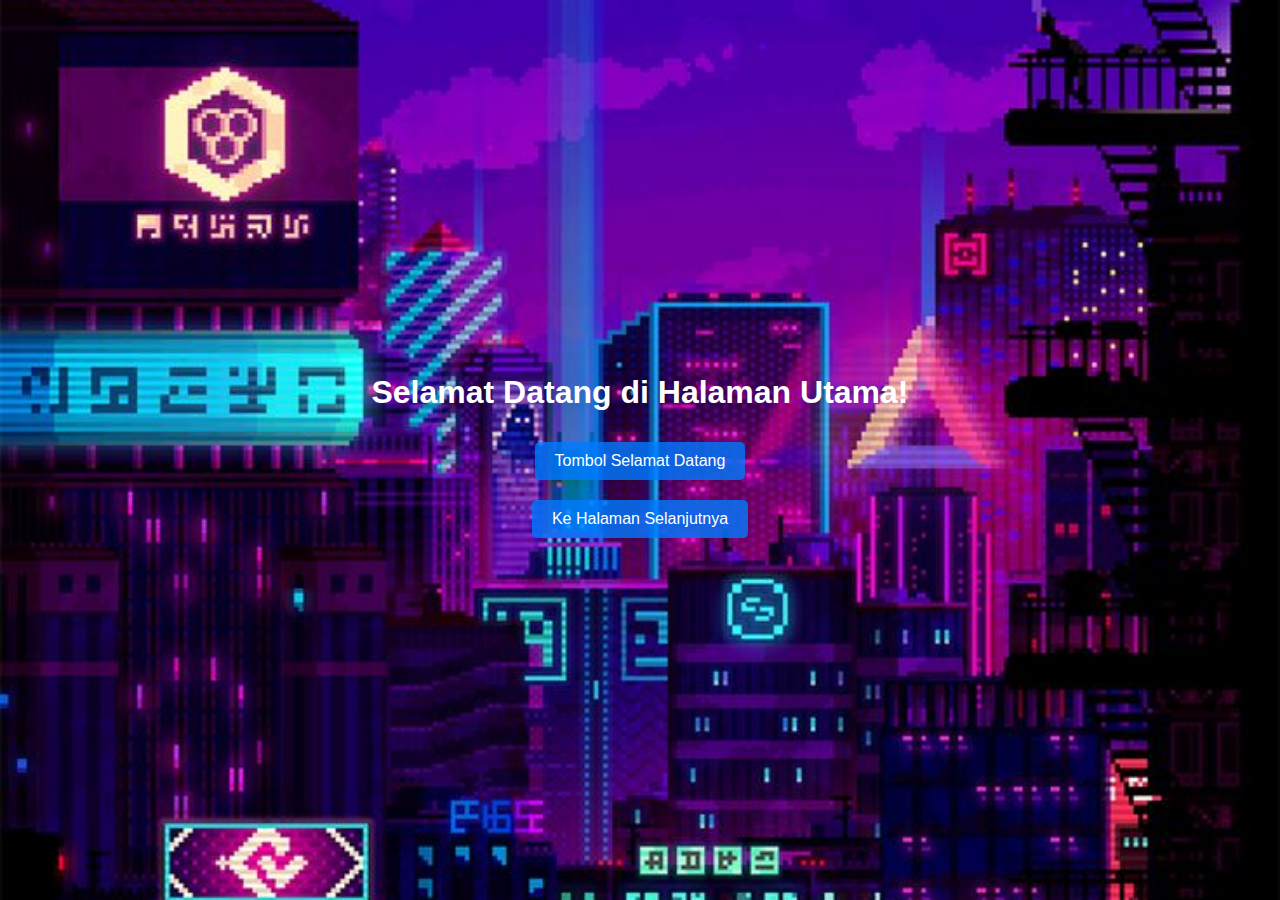
<file: index.html>
<!DOCTYPE html>
<html lang="id">
<head>
    <meta charset="UTF-8">
    <meta name="viewport" content="width=device-width, initial-scale=1.0">
    <title>Halaman Utama</title>
    <style>
        body {
            font-family: Arial, sans-serif;
            display: flex;
            flex-direction: column;
            align-items: center;
            justify-content: center;
            height: 100vh;
            margin: 0;
            background-image: url('background.jpeg'); /* Ganti dengan URL gambar Anda */
            background-size: cover;
            background-position: center;
            color: white; /* Mengubah warna teks agar kontras */
        }
        button {
            padding: 10px 20px;
            margin: 10px;
            border: none;
            border-radius: 5px;
            background-color: rgba(0, 123, 255, 0.8); /* Warna dengan transparansi */
            color: white;
            cursor: pointer;
            font-size: 16px;
        }
        button:hover {
            background-color: rgba(0, 86, 179, 0.8);
        }
        #popup {
            display: none;
            position: fixed;
            top: 50%;
            left: 50%;
            transform: translate(-50%, -50%);
            padding: 20px;
            background-color: rgba(255, 255, 255, 0.9); /* Warna latar belakang pop-up */
            border: 1px solid #ccc;
            box-shadow: 0 0 10px rgba(0, 0, 0, 0.1);
            color: black; /* Mengubah warna teks pop-up */
        }
        #overlay {
            display: none;
            position: fixed;
            top: 0;
            left: 0;
            width: 100%;
            height: 100%;
            background: rgba(0, 0, 0, 0.6);
        }
    </style>
</head>
<body>

    <h1>Selamat Datang di Halaman Utama!</h1>
    <button id="welcomeBtn">Tombol Selamat Datang</button>
    <button onclick="location.href='/Page/index.html'">Ke Halaman Selanjutnya</button>

    <div id="overlay"></div>
    <div id="popup">
        <p>Selamat datang! Terima kasih telah mengunjungi halaman ini.</p>
        <button onclick="closePopup()">Tutup</button>
    </div>

    <script>
        const welcomeBtn = document.getElementById('welcomeBtn');
        const popup = document.getElementById('popup');
        const overlay = document.getElementById('overlay');

        welcomeBtn.onclick = function() {
            overlay.style.display = 'block';
            popup.style.display = 'block';
        };

        function closePopup() {
            overlay.style.display = 'none';
            popup.style.display = 'none';
        }
    </script>

</body>
</html>
</file>
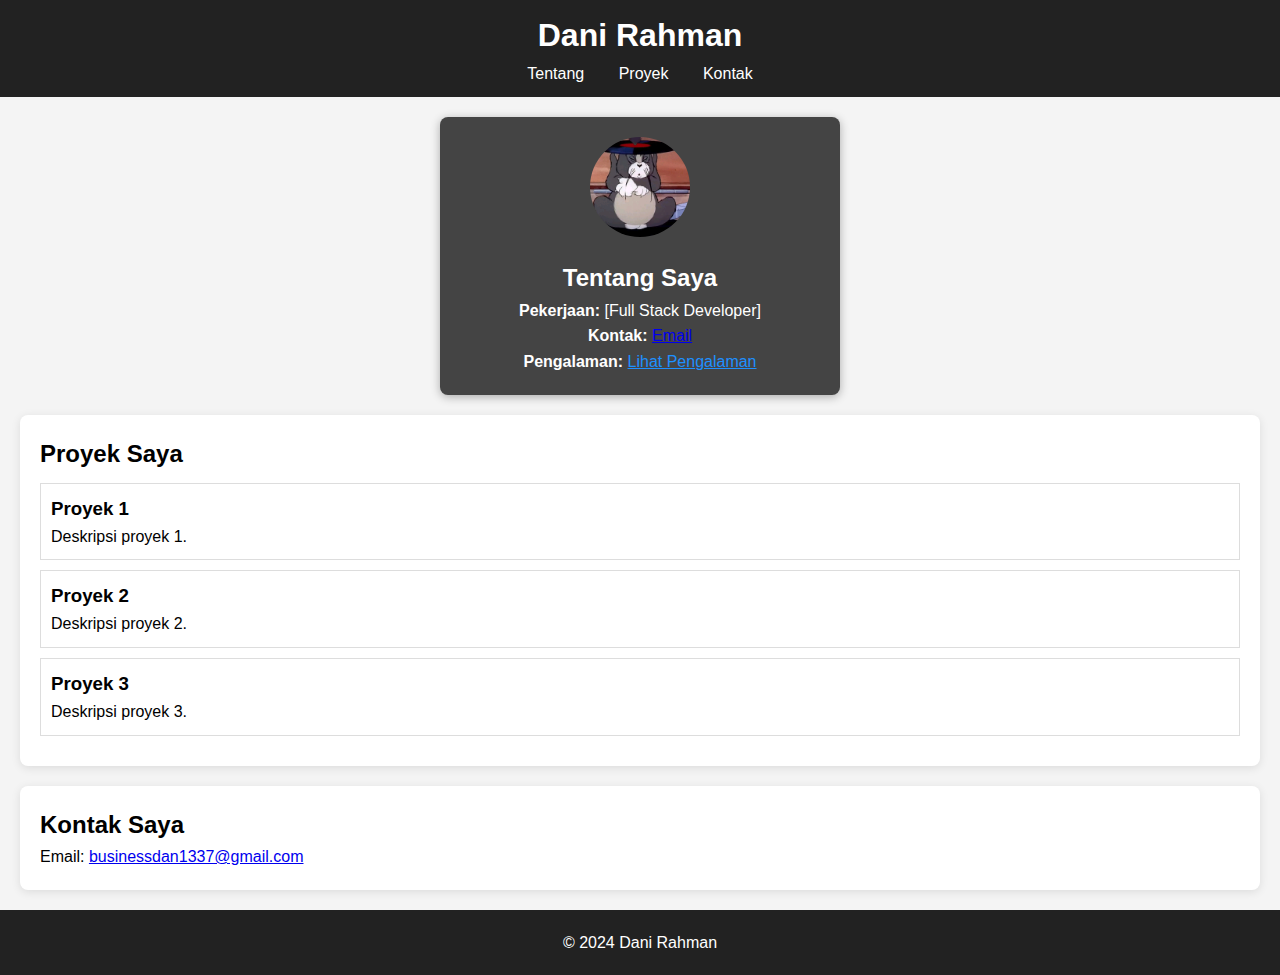
<file: Page/index.html>
<!DOCTYPE html>
<html lang="en">
<head>
    <meta charset="UTF-8">
    <meta name="viewport" content="width=device-width, initial-scale=1.0">
    <title>Portofolio Saya</title>
    <link rel="stylesheet" href="styles.css">
</head>
<body>
    <header>
        <h1>Dani Rahman</h1>
        <nav>
            <ul>
                <li><a href="#about">Tentang</a></li>
                <li><a href="#projects">Proyek</a></li>
                <li><a href="#contact">Kontak</a></li>
            </ul>
        </nav>
    </header>

    <section id="about" class="card">
        <img src="Images/Pler.jpg" alt="Foto Profil" class="profile-pic">
        <h2>Tentang Saya</h2>
        <p><strong>Pekerjaan:</strong> [Full Stack Developer]</p>
        <p><strong>Kontak:</strong> <a href="mailto: businessdan1337@gmail.com">Email</a></p>
        <p><strong>Pengalaman:</strong> <a href="folder/Data/Pengalaman.html" class="experience-link">Lihat Pengalaman</a></p>
    </section>

    <section id="projects">
        <h2>Proyek Saya</h2>
        <div class="project">
            <h3>Proyek 1</h3>
            <p>Deskripsi proyek 1.</p>
        </div>
        <div class="project">
            <h3>Proyek 2</h3>
            <p>Deskripsi proyek 2.</p>
        </div>
        <div class="project">
            <h3>Proyek 3</h3>
            <p>Deskripsi proyek 3.</p>
        </div>
    </section>

    <section id="contact">
        <h2>Kontak Saya</h2>
        <p>Email: <a href="mailto: businessdan1337@gmail.com">businessdan1337@gmail.com</a></p>
    </section>

    <footer>
        <p>&copy; 2024 Dani Rahman</p>
    </footer>

    <script>
        // Simple smooth scrolling effect
        const links = document.querySelectorAll('nav a');
        links.forEach(link => {
            link.addEventListener('click', function(e) {
                e.preventDefault();
                const targetId = this.getAttribute('href');
                document.querySelector(targetId).scrollIntoView({
                    behavior: 'smooth'
                });
            });
        });
    </script>
</body>
</html>
</file>
<file: Page/styles.css>
* {
    box-sizing: border-box;
    margin: 0;
    padding: 0;
}

body {
    font-family: Arial, sans-serif;
    line-height: 1.6;
    background-color: #f4f4f4;
}

header {
    background: #222;
    color: #fff;
    padding: 10px 0;
    text-align: center;
}

nav ul {
    list-style: none;
    padding: 0;
}

nav ul li {
    display: inline;
    margin: 0 15px;
}

nav a {
    color: #fff;
    text-decoration: none;
}

.card {
    background: #444;
    color: #fff;
    padding: 20px;
    margin: 20px auto;
    border-radius: 8px;
    width: 90%;
    max-width: 400px;
    text-align: center;
    box-shadow: 0 2px 10px rgba(0, 0, 0, 0.3);
}

.profile-pic {
    width: 100px;
    height: 100px;
    border-radius: 50%;
    margin-bottom: 15px;
}

.experience-link {
    color: #1e90ff;
    text-decoration: underline;
}

.experience-link:hover {
    color: #ffcc00;
}

section {
    padding: 20px;
    margin: 20px;
    background: #fff;
    border-radius: 8px;
    box-shadow: 0 2px 10px rgba(0, 0, 0, 0.1);
}

.project {
    border: 1px solid #ddd;
    margin: 10px 0;
    padding: 10px;
    transition: transform 0.2s;
}

.project:hover {
    transform: scale(1.05);
    border-color: #333;
}

footer {
    text-align: center;
    padding: 20px;
    background: #222;
    color: #fff;
    position: relative;
    bottom: 0;
    width: 100%;
}
</file>
